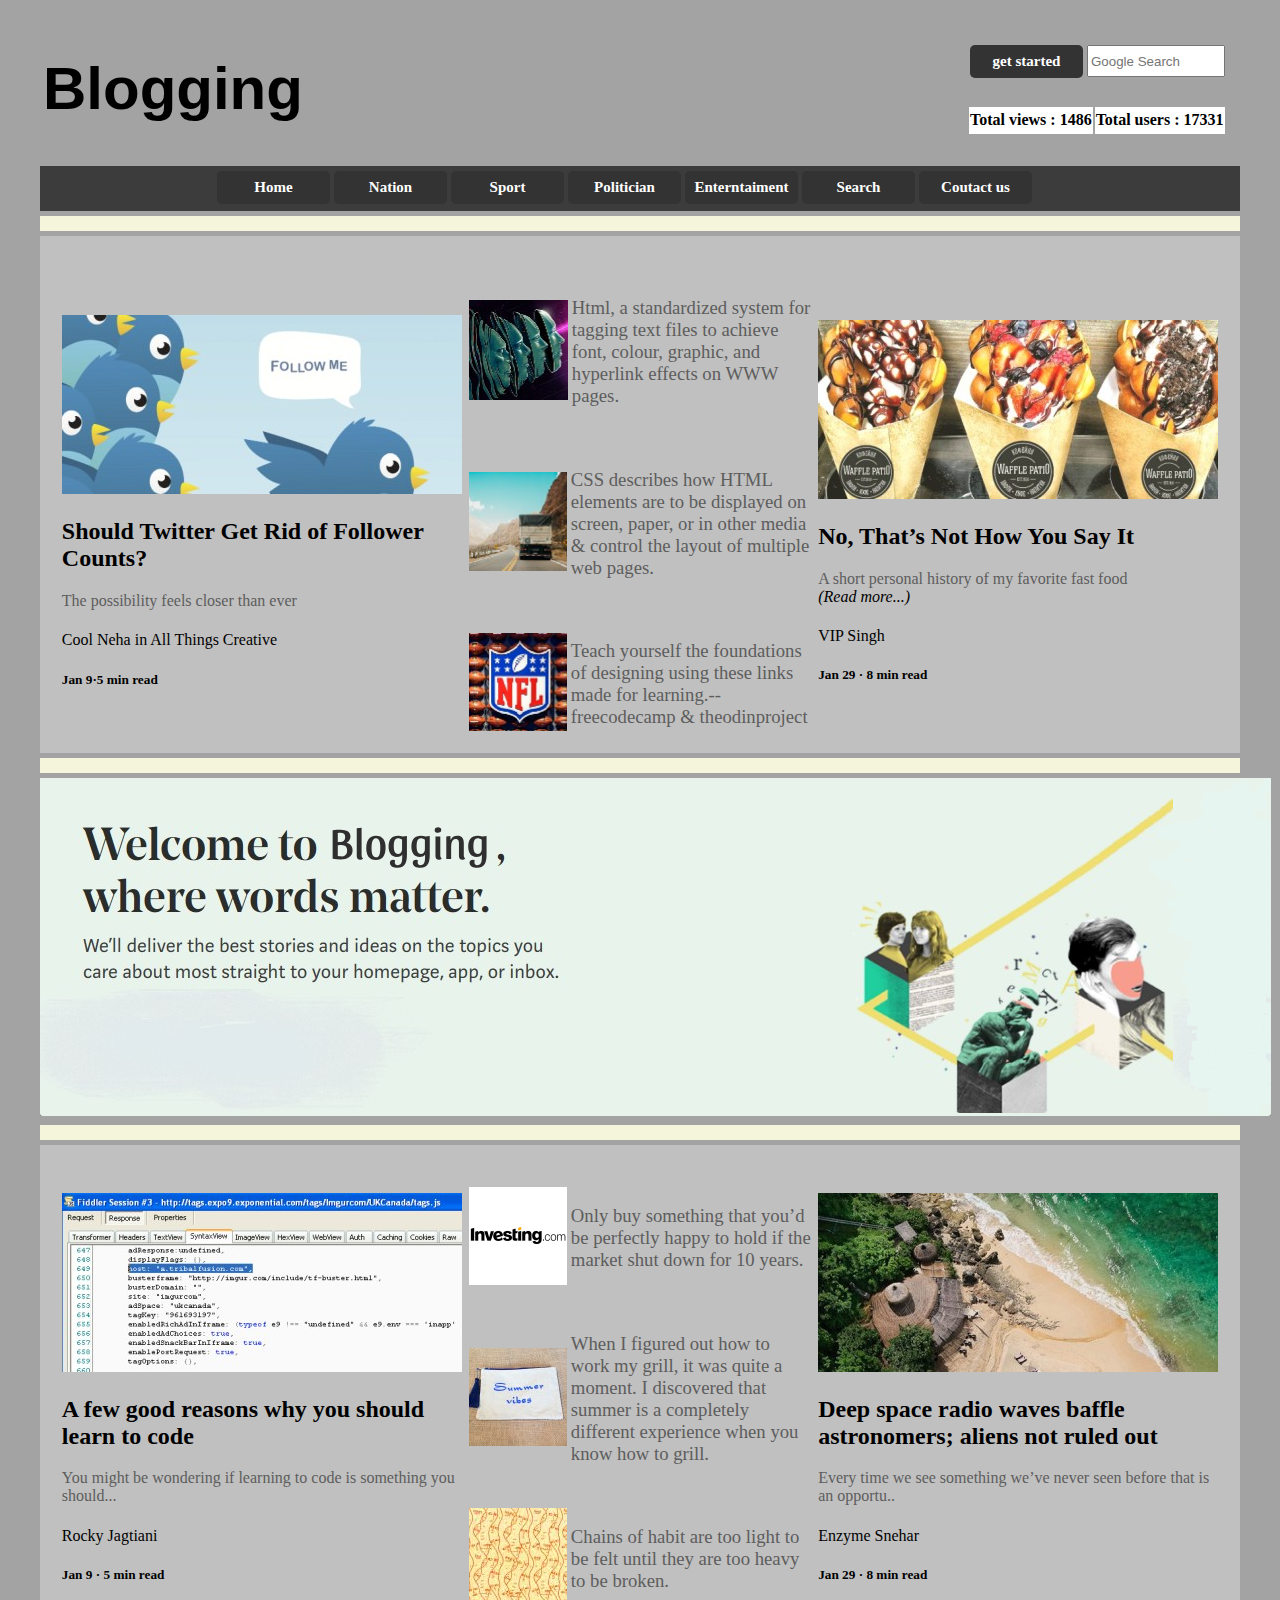
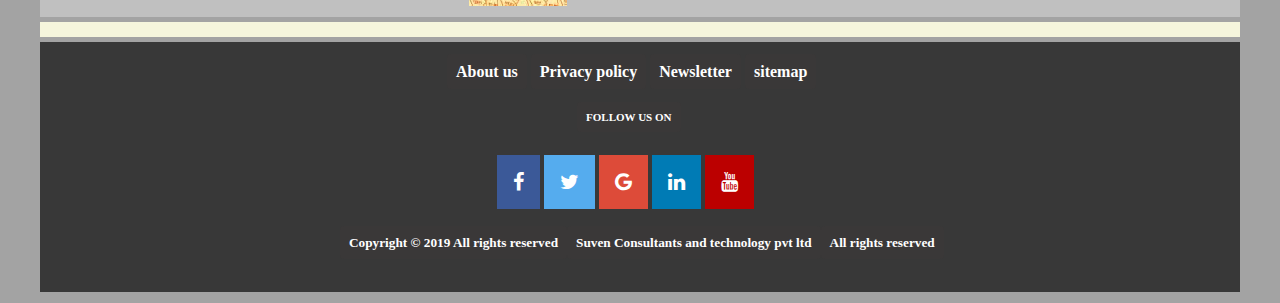
<file: Blogger/index.html>
<!DOCTYPE html>
<html>
<head>
	<title>Blogging</title>
	<link rel="stylesheet" type="text/css" href="indexx.css">
</head>
<body >
	<table>
		<tr>
			<td style="width:100px;"></td>
			<td style="width: 1150px;">
				<table>
					<tr>
						<td width="920px"><h1 style="font-size:60px; font-weight: bold; font-family: -apple-system, BlinkMacSystemFont, 'Segoe UI', Roboto, Oxygen, Ubuntu, Cantarell, 'Open Sans', 'Helvetica Neue', sans-serif;">Blogging</h1></td>
						<td>
							<table>
									<tr>
										<td > <button class="ABC"><a class="ABCD" href="getstarted.html">get started</a> </button> </td>
										<td> <input style="height: 26px; width: 130px;" type="text" placeholder="Google Search"> </td>	
									</tr>
							</table>	
							
							<table >
									<tr>
										<td ><br/></td>
									</tr>
							</table>
							<table >
									<tr >
										<td style="background-color: white; font-weight: bold;" height="25px">Total views : 1486</td>
										<td style="background-color: white; font-weight: bold;" height="25px">Total users : 17331</td>
									</tr>
							</table>
						</td>
					</tr>
				</table><!--end of blogger table-->

				<div style="height:45px; background-color:rgb(60, 60, 60); color: beige; ">
					<table>
					<tr></tr>
					<tr>
						<td style="width:170px;"></td>
						<td > <button class="ABC"><a class="ABCD" href="index.html">Home</a> </button> </td>
						<td > <button class="ABC"><a class="ABCD" href="index.html">Nation</a> </button> </td>
						<td > <button class="ABC"><a class="ABCD" href="index.html">Sport</a> </button> </td>
						<td > <button class="ABC"><a class="ABCD" href="index.html">Politician</a> </button> </td>
						<td > <button class="ABC"><a class="ABCD" href="index.html">Enterntaiment</a> </button> </td>
						<td > <button class="ABC"><a class="ABCD" href="index.html">Search</a> </button> </td>
						<td > <button class="ABC"><a class="ABCD" href="index.html">Coutact us</a> </button> </td>
					</tr></table>
				</div>

				<div style="height:5px; "></div>
				<div style="height:15px; background-color:beige;"></div>
				<div style="height:5px; "></div>

				<div style="background-color:silver">
					<br/><br/>
					<table><tr>
						<td width="15px"></td>
						<td width="400px">
							
							<img src="featured1.jpg"/>
							<h2 style="font-family: medium-content-sans-serif-font, "Lucida Grande", "Lucida Sans Unicode", "Lucida Sans", Geneva, Arial, sans-serif !important;">Should Twitter Get Rid of Follower Counts?</h2>
							<a class="aa" href="index.html">The possibility feels closer than ever</a>
							
							<h4 style="font-weight: normal; " >Cool Neha in All Things Creative</h4>
							<h5>Jan 9·5 min read</h5>
						</td>

						<td width="350px">
							<table><tr>
								<td><img src="top3A.png"></td>
								<td ><h3><a class="aaaa" href="index.html">Html, a standardized system for tagging text files to achieve font, colour, graphic, and hyperlink effects on WWW pages.</a></h3></td>
							</tr></table><br/>
							<table><tr>
								<td><img src="top3B.png"></td>
								<td><h3><a class="aaaa" href="index.html">CSS describes how HTML elements are to be displayed on screen, paper, or in other media & control the layout of multiple web pages.</a></h3></td>
							</tr></table><br/>
							<table><tr>
								<td><img src="top3C.png"></td>
								<td><h3><a class="aaaa"  href="index.html">Teach yourself the foundations of designing using these links made for learning.--freecodecamp & theodinproject</a></h3></td>
							</tr></table>

						</td>

						<td width="400px">
							<img src="featured3.jpg">
							<h2 style="font-family: medium-content-sans-serif-font, "Lucida Grande", "Lucida Sans Unicode", "Lucida Sans", Geneva, Arial, sans-serif !important;">No, That’s Not How You Say It</h2>						
							<a class="aa" href="index.html">A short personal history of my favorite fast food</a><br/>
							<a class="aaa" href="readmore.html">(Read more...)</a>
							<h4 style="font-weight: normal; "> VIP Singh</h4>
							<h5> Jan 29 · 8 min read</h5>
						</td>
						<td width="15px"></td>
					</tr></table>
				</div>

				<div style="height:5px; "></div>
				<div style="height:15px; background-color:beige;"></div>
				<div style="height:5px; "></div>
				
				<div style="width: 1200px;">
					<img src="media22.png"/>
				</div>

				<div style="height:5px; "></div>
				<div style="height:15px; background-color:beige;"></div>
				<div style="height:5px; "></div>

				<div style="background-color:silver"><br/><br/>
					<table><tr>
						<td width="15px"></td>
						<td width="400px">
							<img src="bottom3C.jpg"/><br/>
							<h2 style="font-family: medium-content-sans-serif-font, "Lucida Grande", "Lucida Sans Unicode", "Lucida Sans", Geneva, Arial, sans-serif !important;">A few good reasons why you should learn to code</h2>
							<a class="aa" href="index.html">You might be wondering if learning to code is something you should...</a>
							
							<h4 style="font-weight: normal;">Rocky Jagtiani </h4>
							<h5>Jan 9 · 5 min read</h5>
						</td>

						<td width="350px">
							<table><tr>
								<td><img src="chinese.png"></td>
								<td><h3><a class="aaaa" href="index.html">Only buy something that you’d be perfectly happy to hold if the market shut down for 10 years.</a></h3></td>
							</tr></table><br/>
							<table><tr>
								<td><img src="summer.png"></td>
								<td><h3><a class="aaaa"  href="index.html">When I figured out how to work my grill, it was quite a moment. I discovered that summer is a completely different experience when you know how to grill.</a></h3></td>
							</tr></table><br/>
							<table><tr>
								<td><img src="winter.png"></td>
								<td><h3><a class="aaaa"  href="index.html">Chains of habit are too light to be felt until they are too heavy to be broken.</a></h3></td>
							</tr></table>

						</td>

						<td width="400px">
							<img src="bottom3B.jpg">
							<h2 style="font-family: medium-content-sans-serif-font, "Lucida Grande", "Lucida Sans Unicode", "Lucida Sans", Geneva, Arial, sans-serif !important;">Deep space radio waves baffle astronomers; aliens not ruled out</h2>
							
							<a class="aa" href="index.html">Every time we see something we’ve never seen before that is an opportu..</a>
							
							<h4 style="font-weight: normal;"> Enzyme Snehar</h4>
							<h5> Jan 29 · 8 min read</h5>
						</td>
						<td width="15px"></td>
					</tr></table>
				</div>
				
				<div style="height:5px; "></div>
				<div style="height:15px; background-color:beige;"></div>
				<div style="height:5px; "></div>

				<div style="height: 250px; background-color: rgb(56, 56, 56);; color: white;">
					<br/>
					<table><tr>
						<td width="400px"></td>
						<td><a class="aaaaa" href="aboutus.html"> About us </a></td>
						<td><a class="aaaaa" href="index.html">Privacy policy</a></td>
						<td><a class="aaaaa" href="index.html">Newsletter</a></td>
						<td><a class="aaaaa" href="index.html">sitemap</a></td>

					</tr></table>
	
					<table><tr>
						<td width="530px"></td>
						<td><h5><a class="aaaaaa" href="index.html">FOLLOW US ON</a></h5></td>
					</tr></table><br/>
					<table><tr>
						<link rel="stylesheet" href="https://cdnjs.cloudflare.com/ajax/libs/font-awesome/4.7.0/css/font-awesome.min.css">

						<!-- The social media icon bar -->
					<td width="450px"></td>
					<td width="550px">
						<div class="icon-bar">
						  <a href="index.html" class="facebook"><i style="border-radius: 50%;" class="fa fa-facebook"></i></a> 
						  <a href="index.html" class="twitter"><i class="fa fa-twitter"></i></a> 
						  <a href="index.html" class="google"><i class="fa fa-google"></i></a> 
						  <a href="index.html" class="linkedin"><i class="fa fa-linkedin"></i></a>
						  <a href="index.html" class="youtube"><i class="fa fa-youtube"></i></a> 
						</div>
					</td>
					
					</tr></table>
					<br/>					<br/>

					<table border="0px" cellspacing="0px" cellpadding="0px"><tr>
						<td width="300px"></td>
						<th><a class="aaaaaa"  href="index.html">Copyright © 2019 All rights reserved</a></th>
						<th><a class="bb" href="index.html">Suven Consultants and technology pvt ltd</a></th>
						<th><a class="aaaaaa"  href="index.html">All rights reserved</a></th>
					</tr></table>

				
					
				</div>
			</td><!--end of center align-->
			<td style="width: 100px;"></td>
		</tr>
	</table>
</body>
</html>
</file>
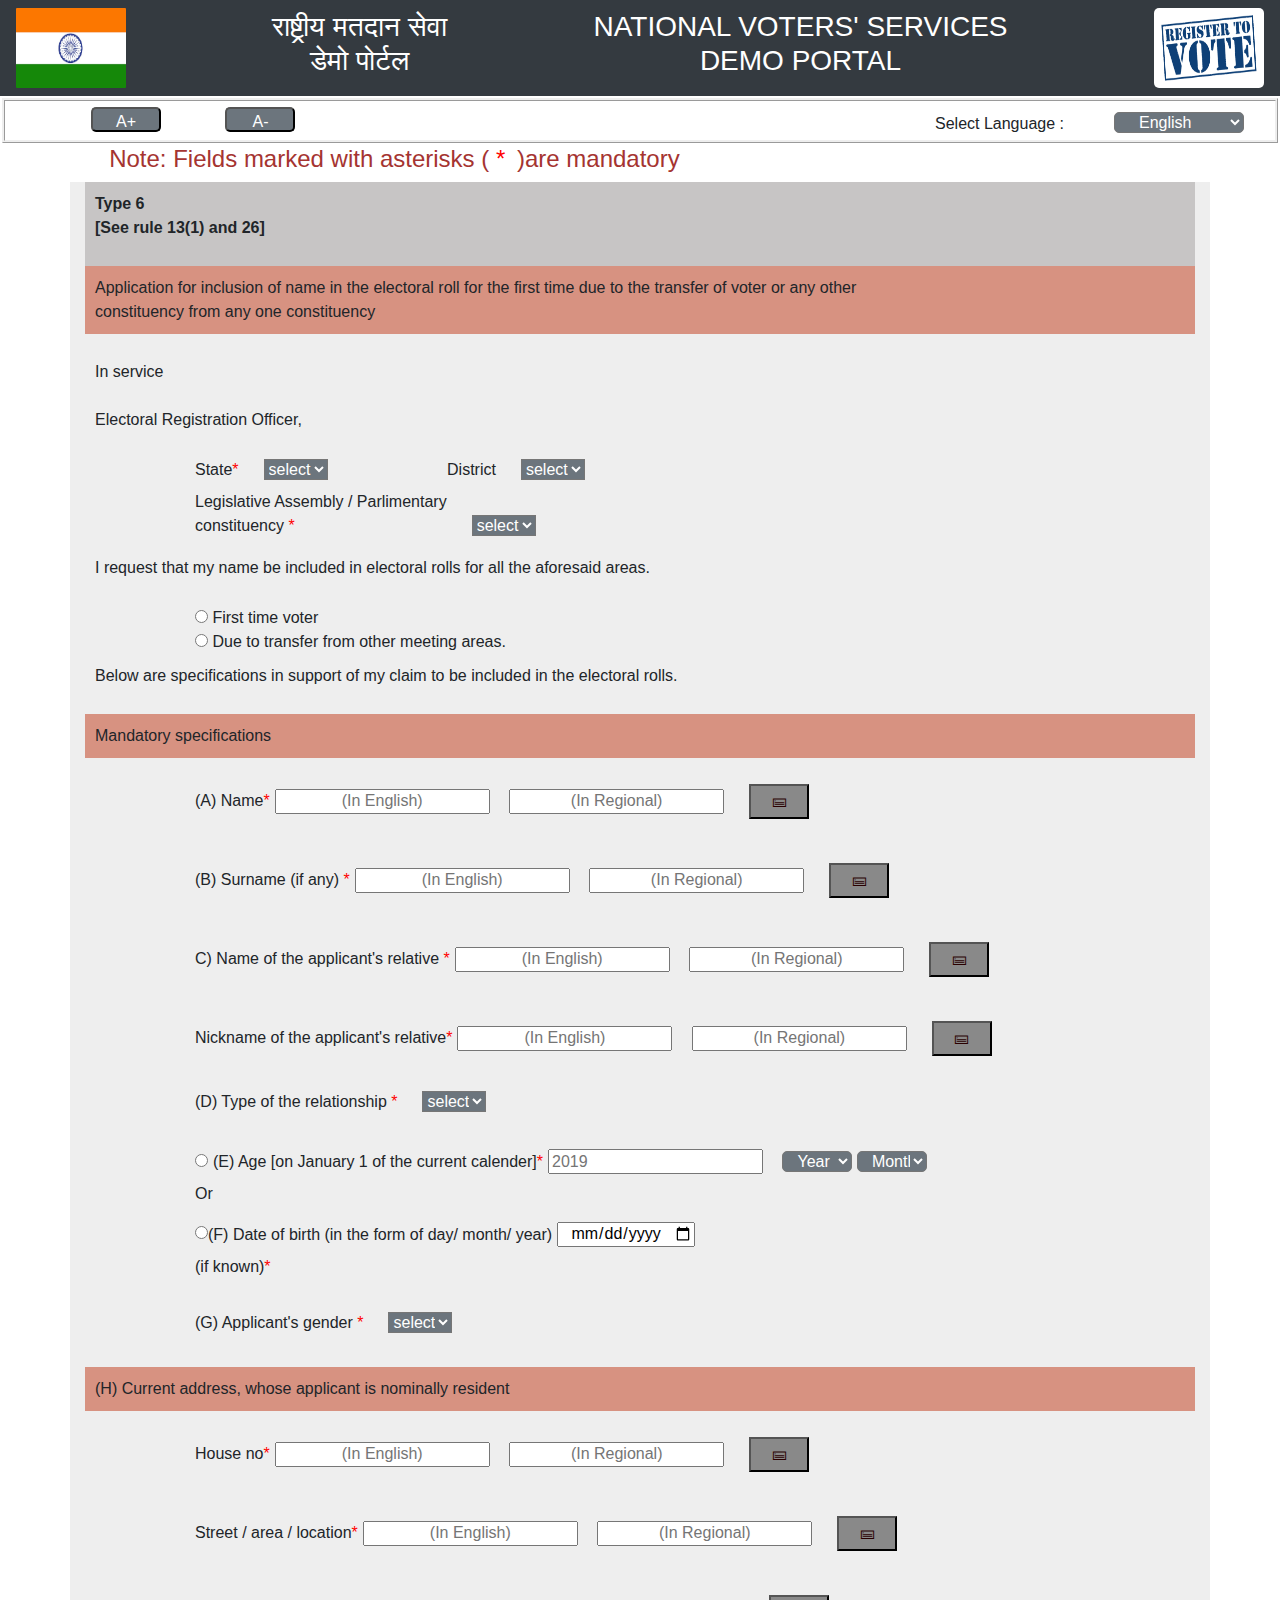
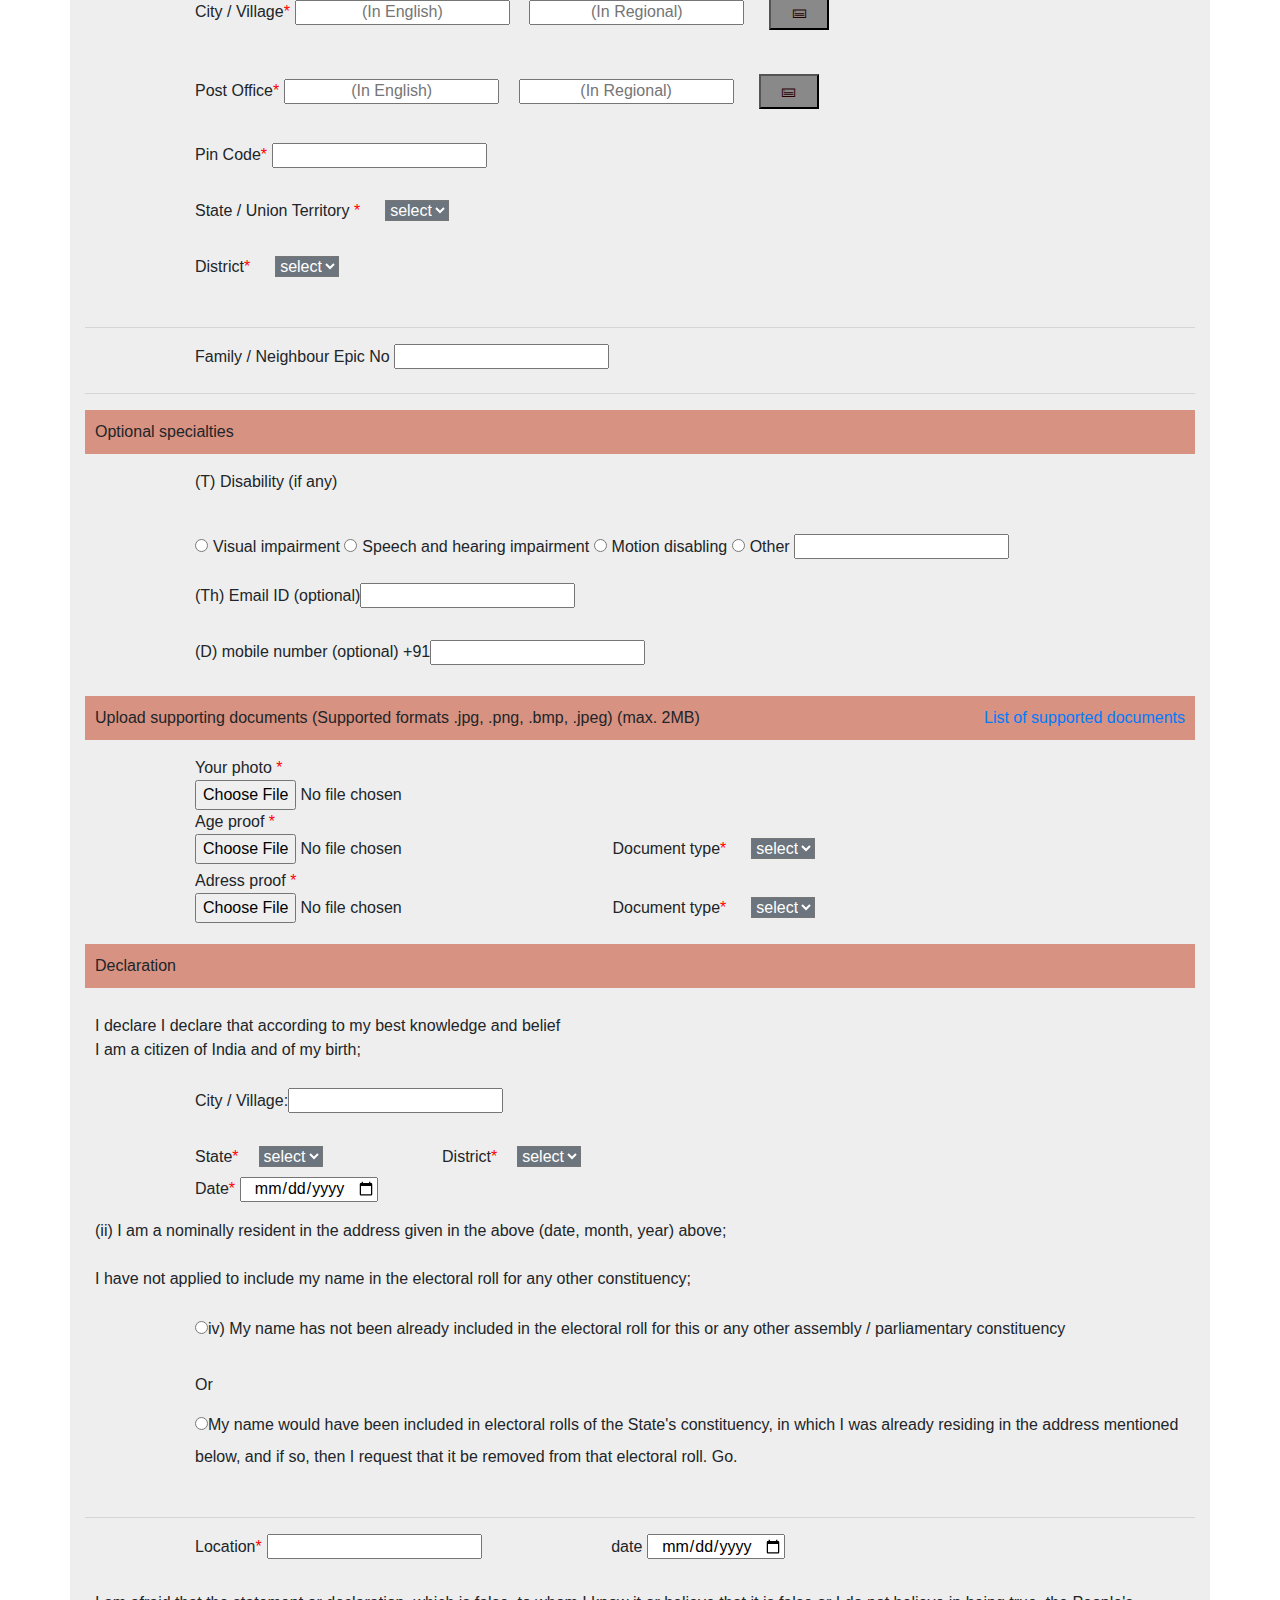
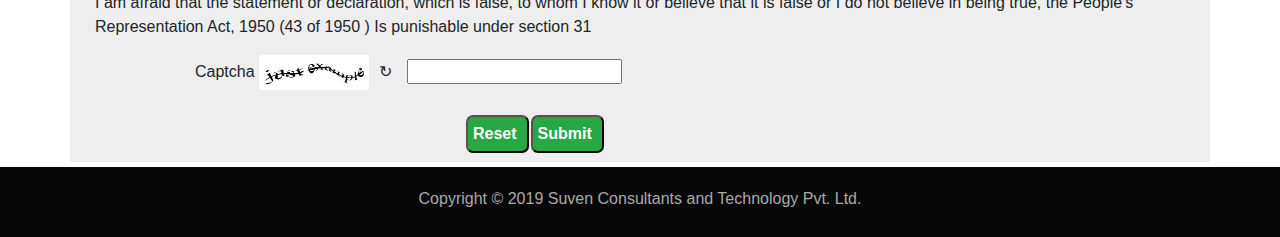
<file: voter/index.html>
<!DOCTYPE html>
<html>
	<head>
		<title>Voter</title>
		<meta http-equiv="Content-Type" content="text/html; charset=utf-8" />
		<link rel="stylesheet" href="https://stackpath.bootstrapcdn.com/bootstrap/4.3.1/css/bootstrap.min.css" integrity="sha384-ggOyR0iXCbMQv3Xipma34MD+dH/1fQ784/j6cY/iJTQUOhcWr7x9JvoRxT2MZw1T" crossorigin="anonymous">
		<script src="https://code.jquery.com/jquery-3.3.1.slim.min.js" integrity="sha384-q8i/X+965DzO0rT7abK41JStQIAqVgRVzpbzo5smXKp4YfRvH+8abtTE1Pi6jizo" crossorigin="anonymous"></script>
		<script src="https://cdnjs.cloudflare.com/ajax/libs/popper.js/1.14.7/umd/popper.min.js" integrity="sha384-UO2eT0CpHqdSJQ6hJty5KVphtPhzWj9WO1clHTMGa3JDZwrnQq4sF86dIHNDz0W1" crossorigin="anonymous"></script>
		<script src="https://stackpath.bootstrapcdn.com/bootstrap/4.3.1/js/bootstrap.min.js" integrity="sha384-JjSmVgyd0p3pXB1rRibZUAYoIIy6OrQ6VrjIEaFf/nJGzIxFDsf4x0xIM+B07jRM" crossorigin="anonymous"></script>
		<style>
		.btn{
			
			width: 30px;
			height: 10px;
			font-size: 15px;
		}
		.footer {
		
		height: 70px;
		width: 100%;
		background-color: #070707;
		color: #A9A9A9;
		text-align: center;
		padding-top: 20px;
		margin-top:5px;
		
		}
		.opt
		{
			background-color: #6c757d;
			margin-left:  5px;
			margin-right: 5px;
			color:white;
		}
		.sp
		{
			color: red;
			padding-right: 5px;
		}
		.lbl
		{
			padding-left: 110px;
		}
		.inp
		{
			margin-right: 15px;
			height: 25px;
			text-align: center;
		}
		
		.sidebtn
		{
			background-color: #898989;
			height:35px;
			width:60px;
			margin:10px;
			font-size:15px;
			color:#290000;
		}
		#btnsubmit
		{
			background-color: #28A745;
		
			color:white;
			margin-left: 0px;
			font-weight: bold;
			padding-right:10px;
			padding-left:5px;
			padding-top:5px;
			padding-bottom:5px;
			border-radius: 7px;
		}
		</style>
	</head>
	<body>
		<nav class="navbar  bg-dark">
			<img src='flagimg.jpg' height='80' width='110' alt='flag' style="border-radius: 1px;">
			<h3 style="color:white">राष्ट्रीय मतदान सेवा <br/><center>  डेमो पोर्टल</center></h3>
			<h3 style="color:white">NATIONAL VOTERS' SERVICES <br/><center>DEMO  PORTAL</center></h3>
			<img src="vote.png" height="80" width="110" alt="vote" style="border-radius: 5px;">
		</nav>
		<div style="margin: 2px; border-style: ridge;padding: 6px;">
			<button type="button"  style="margin-left: 80px; width:70px; height:25px; background-color:#6c757d;border-radius: 5px;color:white">A+</button>
			<button type="button"  style="margin-left: 60px; width:70px; height:25px; background-color:#6c757d;border-radius: 5px;color:white; ">A-</button>
			<select  style="float:right;margin-right:40px;background-color: #6c757d;margin-right: 25px;margin-top: 5px; width:130px;padding-left: 20px; border-radius: 5px;color:white">
				<option>English</option>
				<option>Hindi</option></select>
				<label style="float:right; margin-right:50px;margin-top: 5px">Select Language :</label>
			</div>
			<div class="fluid-container">
				<div class="row">
					<div class="col-sm-1"></div>
					<div class="col-sm-7"><h4 style="color:#A53431">Note: Fields marked with asterisks ( <span class="sp">*</span> )are mandatory</h4></div>
				</div>
			</div>
			<div class="container" style="background-color: #EEEEEE">
				<div style="background-color:#C7C5C5">
					<strong><p style="padding: 10px">Type 6 <br/>[See rule 13(1) and 26]</p></strong>
					<p style="padding: 10px;background-color:#D79281;">Application for inclusion of name in the electoral roll for the first time due to the transfer of voter or any other <br/>constituency from any one constituency</p>
				</div>
				<p style="padding: 10px">In service <br/><br/>Electoral Registration Officer,</p>
				<form>
					<label style="padding-left: 110px;padding-right: 15px;">State<span class="sp">*</span></label><select class="opt"><option>select</option></select>
					<label style="padding-left: 110px;padding-right: 20px;">District</label><select class="opt"><option>select</option></select><br/>
					<label style="padding-left: 110px;padding-right: 20px;">Legislative Assembly / Parlimentary<br/>
						constituency <span class="sp">*</span></label><select class="opt"><option>select</option></select><br/>
						<p style="padding: 10px">I request that my name be included in electoral rolls for all the aforesaid areas. </p>
						<input type="radio" style="margin-left: 110px;" name="rad1"> First time voter<br/>
						<input type="radio" style="margin-left: 110px;" name="rad1"> Due to transfer from other meeting areas.
						<p style="padding: 10px">Below are specifications in support of my claim to be included in the electoral rolls.</p>
						
						<div style="background-color:#C7C5C5">
							<p style="padding: 10px;background-color:#D79281;">Mandatory specifications</p>
						</div>
						<form><label class="lbl">(A) Name<span class="sp">* </span></label><input type="text" placeholder="(In English)" class="inp" required="true" >  <input type="text" placeholder="(In Regional)" class="inp" required="true" ><input type="submit" value="&#128436" class="sidebtn" ></form><br/>
						<form><label class="lbl">(B) Surname (if any) <span class="sp">* </span></label><input type="text" required="true" placeholder="(In English)" class="inp">  <input type="text" required="true" placeholder="(In Regional)" class="inp"><input type="submit" value="&#128436" class="sidebtn"></form><br/>
						<form><label class="lbl">C) Name of the applicant's relative <span class="sp">* </span></label><input type="text" required="true" placeholder="(In English)" class="inp">  <input type="text" required="true" placeholder="(In Regional)" class="inp"><input type="submit" value="&#128436" class="sidebtn"></form><br/>
						<form><label class="lbl">Nickname of the applicant's relative<span class="sp">* </span></label><input type="text" placeholder="(In English)" class="inp" required="true">  <input type="text" placeholder="(In Regional)" class="inp" required="true"><input type="submit" value="&#128436" class="sidebtn"></form><br/>
						<label style="padding-left: 110px;padding-right: 15px;">(D) Type of the relationship <span class="sp">*</span></label><select class="opt"><option>select</option></select><br/><br/>
						<input type="radio" style="margin-left: 110px;" name="rad2"><label  style="margin-left: 5px;">(E) Age [on January 1 of the current calender]<span class="sp">* </span></label><input type="text" class="inp" placeholder="2019" readonly="true" style="text-align: left;">
						<select  style="background-color: #6c757d;margin-top: 5px; width:70px;padding-left: 10px; border-radius: 5px;color:white">
							<option>Year</option>
						</select>
						<select  style="background-color: #6c757d;margin-top: 5px; width:70px;padding-left: 10px; border-radius: 5px;color:white">
							<option>Month</option>
						</select>
						<p style="padding-left: 110px">Or</p>
						
						<input type="radio" style="margin-left: 110px;" name="rad2"><label>(F) Date of birth (in the form of day/ month/ year) <input type="date" class="inp"></label><br/>
						<label class="lbl">(if known)<span class="sp">* </span></label><br/><br/>
						<label style="padding-left: 110px;padding-right: 15px;">(G) Applicant's gender <span class="sp">*</span></label><select class="opt"><option>select</option></select><br/><br/>
						<div style="background-color:#C7C5C5">
							<p style="padding: 10px;background-color:#D79281;">(H) Current address, whose applicant is nominally resident</p>
						</div>
						<form><label class="lbl">House no<span class="sp">* </span></label><input type="text" placeholder="(In English)" class="inp" required="true">  <input type="text" placeholder="(In Regional)" class="inp" required="true"><input type="submit" value="&#128436" class="sidebtn"></form><br/>
						<form><label class="lbl">Street / area / location<span class="sp">* </span></label><input type="text" placeholder="(In English)" class="inp" required="true">  <input type="text" placeholder="(In Regional)" class="inp" required="true"><input type="submit" value="&#128436" class="sidebtn"></form><br/>
						<form><label class="lbl">City / Village<span class="sp">* </span></label><input type="text" placeholder="(In English)" class="inp" required="true">  <input type="text" placeholder="(In Regional)" class="inp" required="true"><input type="submit" value="&#128436" class="sidebtn"></form><br/>
						<form><label class="lbl">Post Office<span class="sp">* </span></label><input type="text" placeholder="(In English)" class="inp" required="true">  <input type="text" placeholder="(In Regional)" class="inp" required="true"><input type="submit" value="&#128436" class="sidebtn"></form><br/>
						<label class="lbl">Pin Code<span class="sp">* </span></label><input type="text"  class="inp" required="true"> <br/><br/>
						<label style="padding-left: 110px;padding-right: 15px;">State / Union Territory <span class="sp">*</span></label><select class="opt"><option>select</option></select><br/><br/>
						<label style="padding-left: 110px;padding-right: 15px;">District<span class="sp">*</span></label><select class="opt"><option>select</option></select><br/><br/>
						<hr>
						<label class="lbl">Family / Neighbour Epic No <input type="text" class="inp"></label>
						<hr>
						<div style="background-color:#C7C5C5">
							<p style="padding: 10px;background-color:#D79281;">Optional specialties</p>
						</div>
						<p style="padding-left: 110px;">(T) Disability (if any)</p><br/>
						<input type="radio" style="margin-left: 110px; margin-right: 5px;" name="rad3">Visual impairment <input type="radio" style="margin-right: 5px;" name="rad3">Speech and hearing impairment <input type="radio" style="margin-right: 5px;" name="rad3">Motion disabling <input type="radio"style="margin-right: 5px;" name="rad3">Other <input type="text" class="inp" ><br/><br/>
						<label class="lbl">(Th) Email ID (optional)</label><input type="text" class="inp"><br/><br/>
						<label class="lbl">(D) mobile number (optional)   +91 </label><input type="text" class="inp"><br/><br/>
						<div style="background-color:#C7C5C5">
							<p style="padding: 10px;background-color:#D79281;">Upload supporting documents (Supported formats .jpg, .png, .bmp, .jpeg) (max. 2MB)<a href="#" style="float:right">List of supported documents</a></p>
						</div>
						<p style="padding-left: 110px;">Your photo <span class="sp">*</span>
						<br/><input type="file"><br/>
						Age proof <span class="sp">*</span>
						<br/><input type="file">
						<label style="padding-right: 15px;" class="lbl"> Document type<span class="sp">*</span></label><select class="opt"><option>select</option></select><br/>
						Adress proof <span class="sp">*</span><br/><input type="file">
						<label style="padding-right: 15px;" class="lbl"> Document type<span class="sp">*</span></label><select class="opt"><option>select</option></select>
					</p>
					<div style="background-color:#C7C5C5">
						<p style="padding: 10px;background-color:#D79281;">Declaration</p>
					</div>
					
					<p style="padding: 10px;">I declare I declare that according to my best knowledge and belief <br/>
					I am a citizen of India and of my birth; </p>
					<label class="lbl">City / Village: </label><input type="text" class="inp"><br/><br/>
					<label style="padding-right: 10px;" class="lbl">State<span class="sp">*</span></label><select class="opt"><option>select</option></select>
					<label style="padding-right: 10px;" class="lbl">District<span class="sp">*</span></label><select class="opt"><option>select</option></select><br/>
					<label class="lbl">Date<span class="sp">*</span> </label><input type="Date" class="inp"><br/>
					<p style="padding: 10px;">(ii) I am a nominally resident in the address given in the above (date, month, year) above; <br/><br/>
					I have not applied to include my name in the electoral roll for any other constituency;</p>
					<input type="radio" style="margin-left: 110px;" name="rad4"><label>iv) My name has not been already included in the electoral roll for this or any other assembly / parliamentary constituency</label><br/><br/>
					<p style="padding-left: 110px">Or</p>
					
					<input type="radio" style="margin-left: 110px;" name="rad4"><label>My name would have been included in electoral rolls of the State's constituency, in which I was already residing in the address mentioned</label><br/><label class="lbl"> below, and if so, then I request that it be removed from that electoral roll. Go.</label><br/><br/>
					<hr>
					<label class="lbl">Location<span class="sp">* </span></label><input type="text" class="inp">
					<label class="lbl">date </label><input type="date" class="inp" style="margin-left: 5px;"><br/><br/>
					<p style="padding-left: 10px;">I am afraid that the statement or declaration, which is false, to whom I know it or believe that it is false or I do not believe in being true, the People's<br/> Representation Act, 1950 (43 of 1950 ) Is punishable under section 31 </p>
					<label class="lbl" style="padding-right: 5px;">Captcha <img src="captcha.png" width="110" height="35"><span style="margin:10px;">&#8635;</span>
					<input type="text" class="inp"><br/><br/>
					<table>
						<tr>
							<td><button type="reset"  value="Reset" style="margin-left: 270px;" id="btnsubmit" >Reset</button></td>
							<td><button type="submit"  value="Reset" id="btnsubmit">Submit</button></td>
						</tr>
					</table>
					
				</form>
				
			</div>
			<div class="footer">
				<p>Copyright © 2019 Suven Consultants and Technology Pvt. Ltd.</p></
			</div>
		</body>
	</html>
</file>
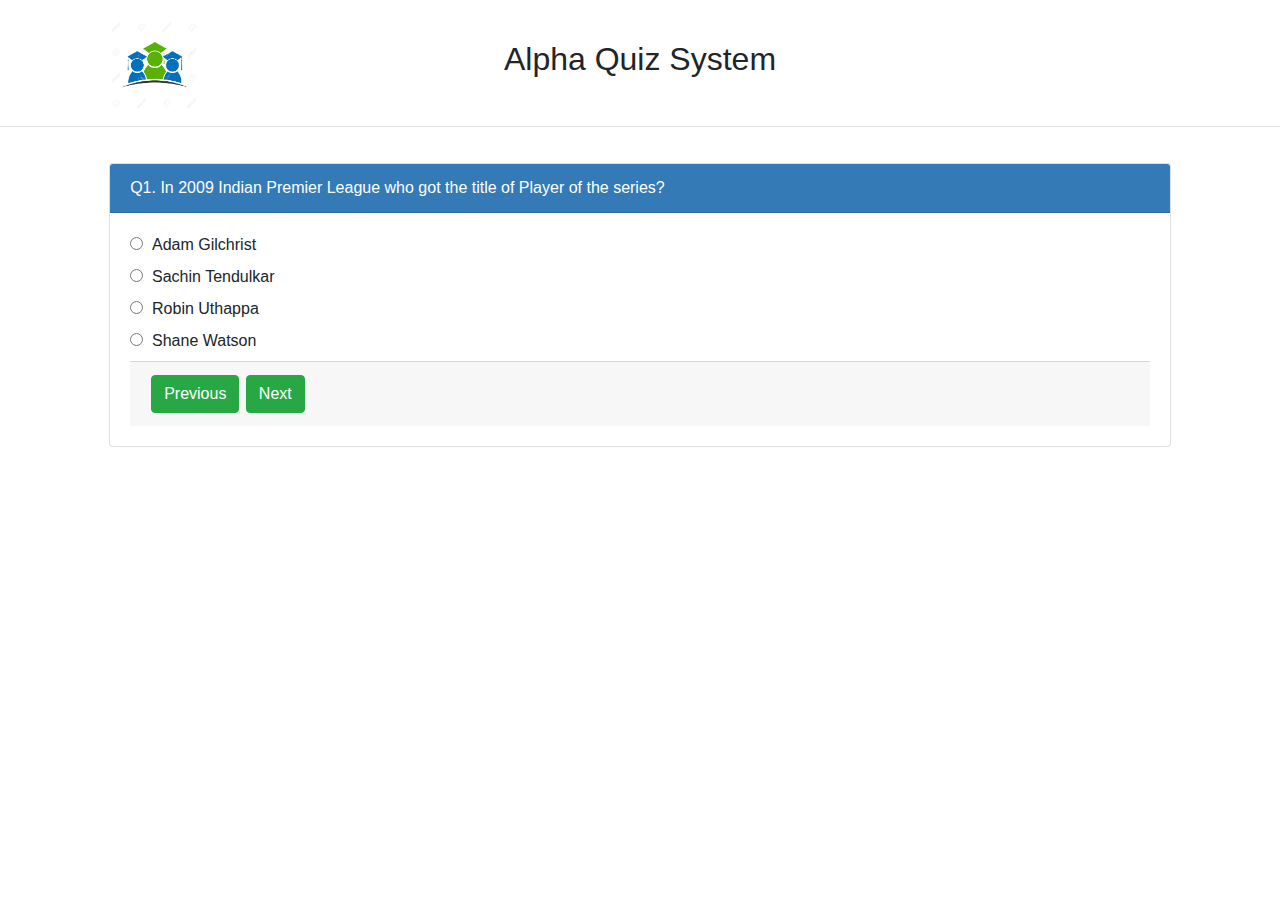
<file: animation/quizquestion.html>
<!DOCTYPE html>
<html lang="en">
<head>
  <title>Bootstrap Example</title>
  <meta charset="utf-8">
  <meta name="viewport" content="width=device-width, initial-scale=1">
  <link rel="stylesheet" href="https://maxcdn.bootstrapcdn.com/bootstrap/4.3.1/css/bootstrap.min.css">
  <script src="https://ajax.googleapis.com/ajax/libs/jquery/3.4.1/jquery.min.js"></script>
  <script src="https://cdnjs.cloudflare.com/ajax/libs/popper.js/1.14.7/umd/popper.min.js"></script>
  <script src="https://maxcdn.bootstrapcdn.com/bootstrap/4.3.1/js/bootstrap.min.js"></script>
  <link rel="stylesheet" href="https://cdnjs.cloudflare.com/ajax/libs/font-awesome/4.7.0/css/font-awesome.min.css">

  <script type="text/javascript" src="json/datasec.json"></script>
</head>
<body>
 <script>
  
   
   $(document).ready(function(){
 var counter = 1;
      var arr = [];
      var x,y="checked";

      $("#box").hide();

       var mydata = JSON.parse(data);
       jopt1 = mydata[counter-1].options[0];
       jopt2 = mydata[counter-1].options[1];
       jopt3 = mydata[counter-1].options[2];
       jopt4 = mydata[counter-1].options[3];
       jque = mydata[counter-1].que;
       jans = mydata[counter-1].ans;


   document.getElementById("radio1").innerHTML =jopt1;
   document.getElementById("radio2").innerHTML =jopt2;
   document.getElementById("radio3").innerHTML =jopt3;
   document.getElementById("radio4").innerHTML =jopt4;
   document.getElementById("head").innerHTML =jque;
  

    $("#next").click(function(){

      function next(){
              $("#box").hide();


        $("#rad1,#rad2,#rad3,#rad4").prop("checked", false);

        if(counter==18)
        {
          document.getElementById("next").innerHTML ="Finish Quiz";
        }

        if(counter == 20)
        {
          window.localStorage.setItem("arr", JSON.stringify(arr));
          window.location.replace("final.php");
          return false;   
        }
        
        arr.push(x);
        

      counter++;
      if(counter>0)
        {
          $("#pre").css("background-color","#28A745");
        }


    var mydata = JSON.parse(data);
   
    for(index2 = 0; index2<4; index2++)
    {
    jopt = mydata[counter].options[index2];
    if(index2==0)
    {
    document.getElementById("radio1").innerHTML =jopt;
  }
  else if(index2==1)
  {
    document.getElementById("radio2").innerHTML =jopt;
  }
  else if(index2==2)
  {
    document.getElementById("radio3").innerHTML =jopt;
  }
  else
  {
    document.getElementById("radio4").innerHTML =jopt;
  }
    };
    jans = mydata[counter].ans;
    jque = mydata[counter].que;
    document.getElementById("head").innerHTML =jque;
    //document.getElementById("alr").innerHTML =jans;  
    x="undefined";
}

next();

    });

    $("#pre").click(function(){
   function pre(){

          $("#box").hide();

          if(counter < 20)
        {
          document.getElementById("next").innerHTML ="Next";
        }

    if(counter==0)
        {
          $("#pre").css("background-color","lightgreen");
          return false;
        }
          
    counter--;


    var mydata = JSON.parse(data);
   
    for(index2 = 0; index2<4; index2++)
    {
    jopt = mydata[counter].options[index2];
    if(index2==0)
    {
    document.getElementById("radio1").innerHTML =jopt;
  }
  else if(index2==1)
  {
    document.getElementById("radio2").innerHTML =jopt;
  }
  else if(index2==2)
  {
    document.getElementById("radio3").innerHTML =jopt;
  }
  else
  {
    document.getElementById("radio4").innerHTML =jopt;
  }
    };
    jque = mydata[counter].que;
    document.getElementById("head").innerHTML =jque;
  

}
pre();

    });
 
    
    $("#rad1,#rad2,#rad3,#rad4").click(function(){

      $("#box").show();

    document.getElementById("alrt").innerHTML ="correct answer is : "+mydata[counter].ans;
        x = $(this).data("value");


       
    })

    
  });
           
 </script>






 <div class="fluid-container">
  <div style="padding-top:20px" class="row">
    <div class="col-sm-1"></div>
      <div class="col-sm-2"><img style="height:90px" src="logo.png"></div>
    <div style="padding-top:20px" class="col-sm-6"><center><h2>Alpha Quiz System</h2></center></div>
    <div style="padding-top:70px" class="col-sm-3">
      
  </div>

  </div>
  <hr>
 </div>

<div style="padding-top:20px" class="row">
    <div class="col-sm-1"></div>
    <div class="col-sm-10">
      <div class="card">
          <div style="color:white;background-color: #337AB7" class="card-header" id="head"></div>
          <div class="card-body">

            <input type="radio" name="ans" id="rad1" value="1" data-value="1">&nbsp;&nbsp;<label id="radio1"></label><br/>
            <input type="radio" name="ans" id="rad2" value="2" data-value="2">&nbsp;&nbsp;<label id="radio2"></label><br>
            <input type="radio" name="ans" id="rad3"  value="3" data-value="3">&nbsp;&nbsp;<label id="radio3"></label><br>
            <input type="radio" name="ans" id="rad4"  value="4" data-value="4">&nbsp;&nbsp;<label id="radio4"></label>
            
           <div id="box" class="alert alert-success alert-sm">
             <h6 id="alrt" class="alert-link"></h6>
          </div>
        
          <div class="card-footer text-muted">
                 <table ><tr>
              <th><a href="#" class="btn btn-success btn-md" id="pre">Previous</a></th>
             <th>&nbsp;<a href="#" class="btn btn-success btn-md" id="next">Next</a></th>


              </tr></table>
    
          </div>
      </div>
    </div>
    <div class="col-sm-3"></div>

  </div>


</body>
</html>
</file>
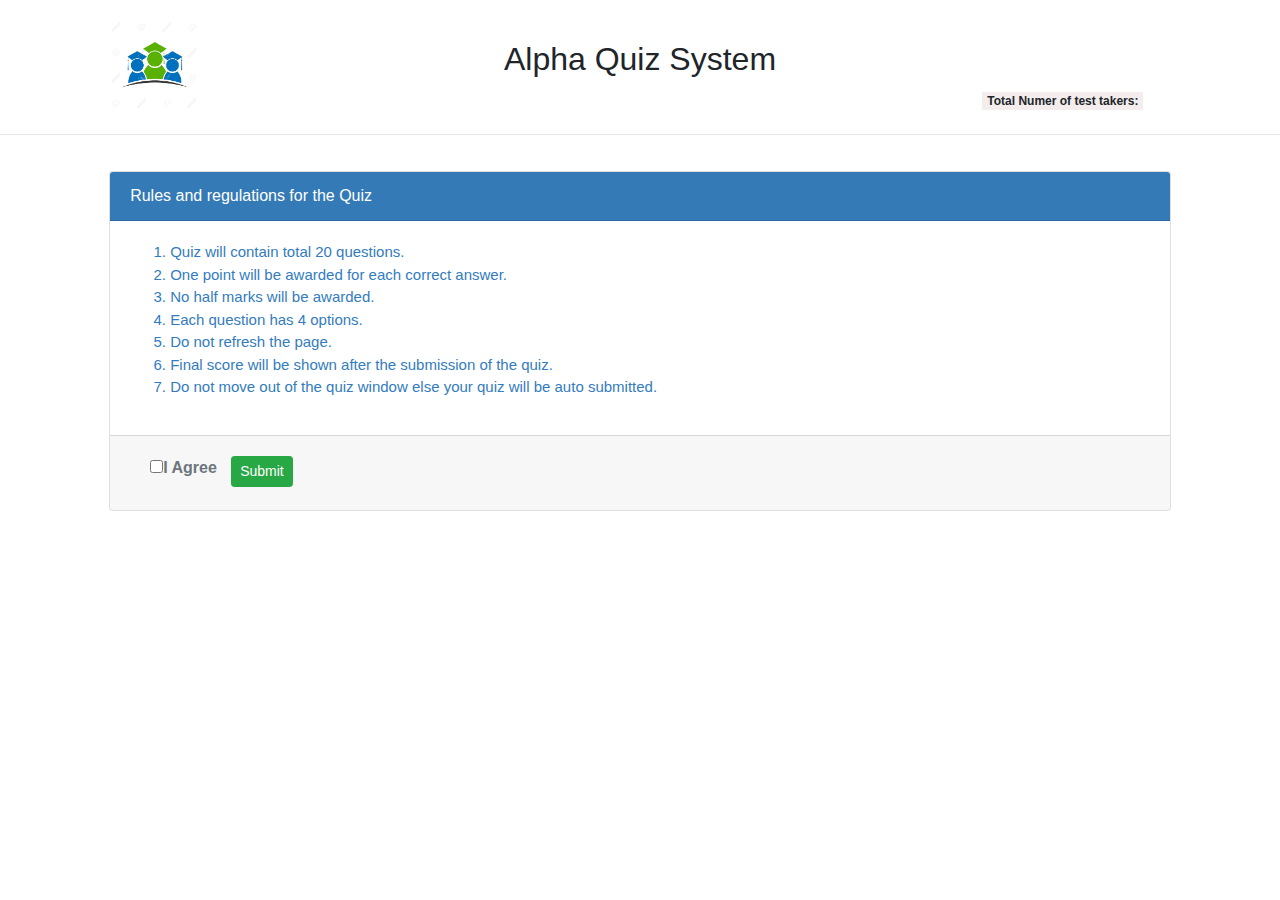
<file: animation/quizrules.html>
<!DOCTYPE html>
<html lang="en">
  <head>
    <title>Quiz</title>
    <meta charset="utf-8">
    <meta name="viewport" content="width=device-width, initial-scale=1">
    <link rel="stylesheet" href="https://maxcdn.bootstrapcdn.com/bootstrap/4.3.1/css/bootstrap.min.css">
    <script src="https://ajax.googleapis.com/ajax/libs/jquery/3.4.1/jquery.min.js"></script>
    <script src="https://cdnjs.cloudflare.com/ajax/libs/popper.js/1.14.7/umd/popper.min.js"></script>
    <script src="https://maxcdn.bootstrapcdn.com/bootstrap/4.3.1/js/bootstrap.min.js"></script>
    <link rel="stylesheet" href="https://cdnjs.cloudflare.com/ajax/libs/font-awesome/4.7.0/css/font-awesome.min.css">
  </head>
  <body>
    
    <div class="fluid-container">
      <div style="padding-top:20px" class="row">
        <div class="col-sm-1"></div>
        <div class="col-sm-2"><img style="height:90px" src="logo.png"></div>
        <div style="padding-top:20px" class="col-sm-6"><center><h2>Alpha Quiz System</h2></center></div>
        <div style="padding-top:70px" class="col-sm-3">
          <h6>
          <span style="background-color:#F3EDED;border-radius: 0;" class="badge badge-default">Total Numer of test takers:</span>
          </h6>
        </div>
      </div>
      <hr>
    </div>
    <div style="padding-top:20px" class="row">
      <div class="col-sm-1"></div>
      <div class="col-sm-10">
        <div class="card">
          <div style="color:white;background-color: #337AB7" class="card-header">Rules and regulations for the Quiz</div>
          <div class="card-body">
            <ol style="font-size: 15px; color:#337CBE">
              <li>Quiz will contain total 20 questions.</li>
              <li>One point will be awarded for each correct answer.</li>
              <li>No half marks will be awarded.</li>
              <li>Each question has 4 options.</li>
              <li>Do not refresh the page.</li>
              <li>Final score will be shown after the submission of the quiz.</li>
              <li>Do not move out of the quiz window else your quiz will be auto submitted.</li>
              
            </ol>
            
            
          </div>
          <div class="card-footer text-muted ">
            <div id="tr1" style="height:50px;">
              <table >
                <tr>
                  <th width="100px" style="padding-left: 20px;"><input type="checkbox" name="agree" id="agree" value="check">I Agree</th>
                  <th style="padding-top: 8px;"><a href="#" class="btn btn-success btn-sm" onclick="check();">Submit</a></th>
                </tr></table>
                
              </div>
            </div>
          </div>
        </div>
        <div class="col-sm-1"></div>
      </div>
      <script type="text/javascript">
      function check()
      {
      var checkBox = document.getElementById("agree");
      if (checkBox.checked == true){
      window.location.replace("quizquestion.html");
      } else {
      $("#tr1").css("background-color","#F2DEDE");
      
      }
      }
      </script>
    </body>
  </html>
</file>
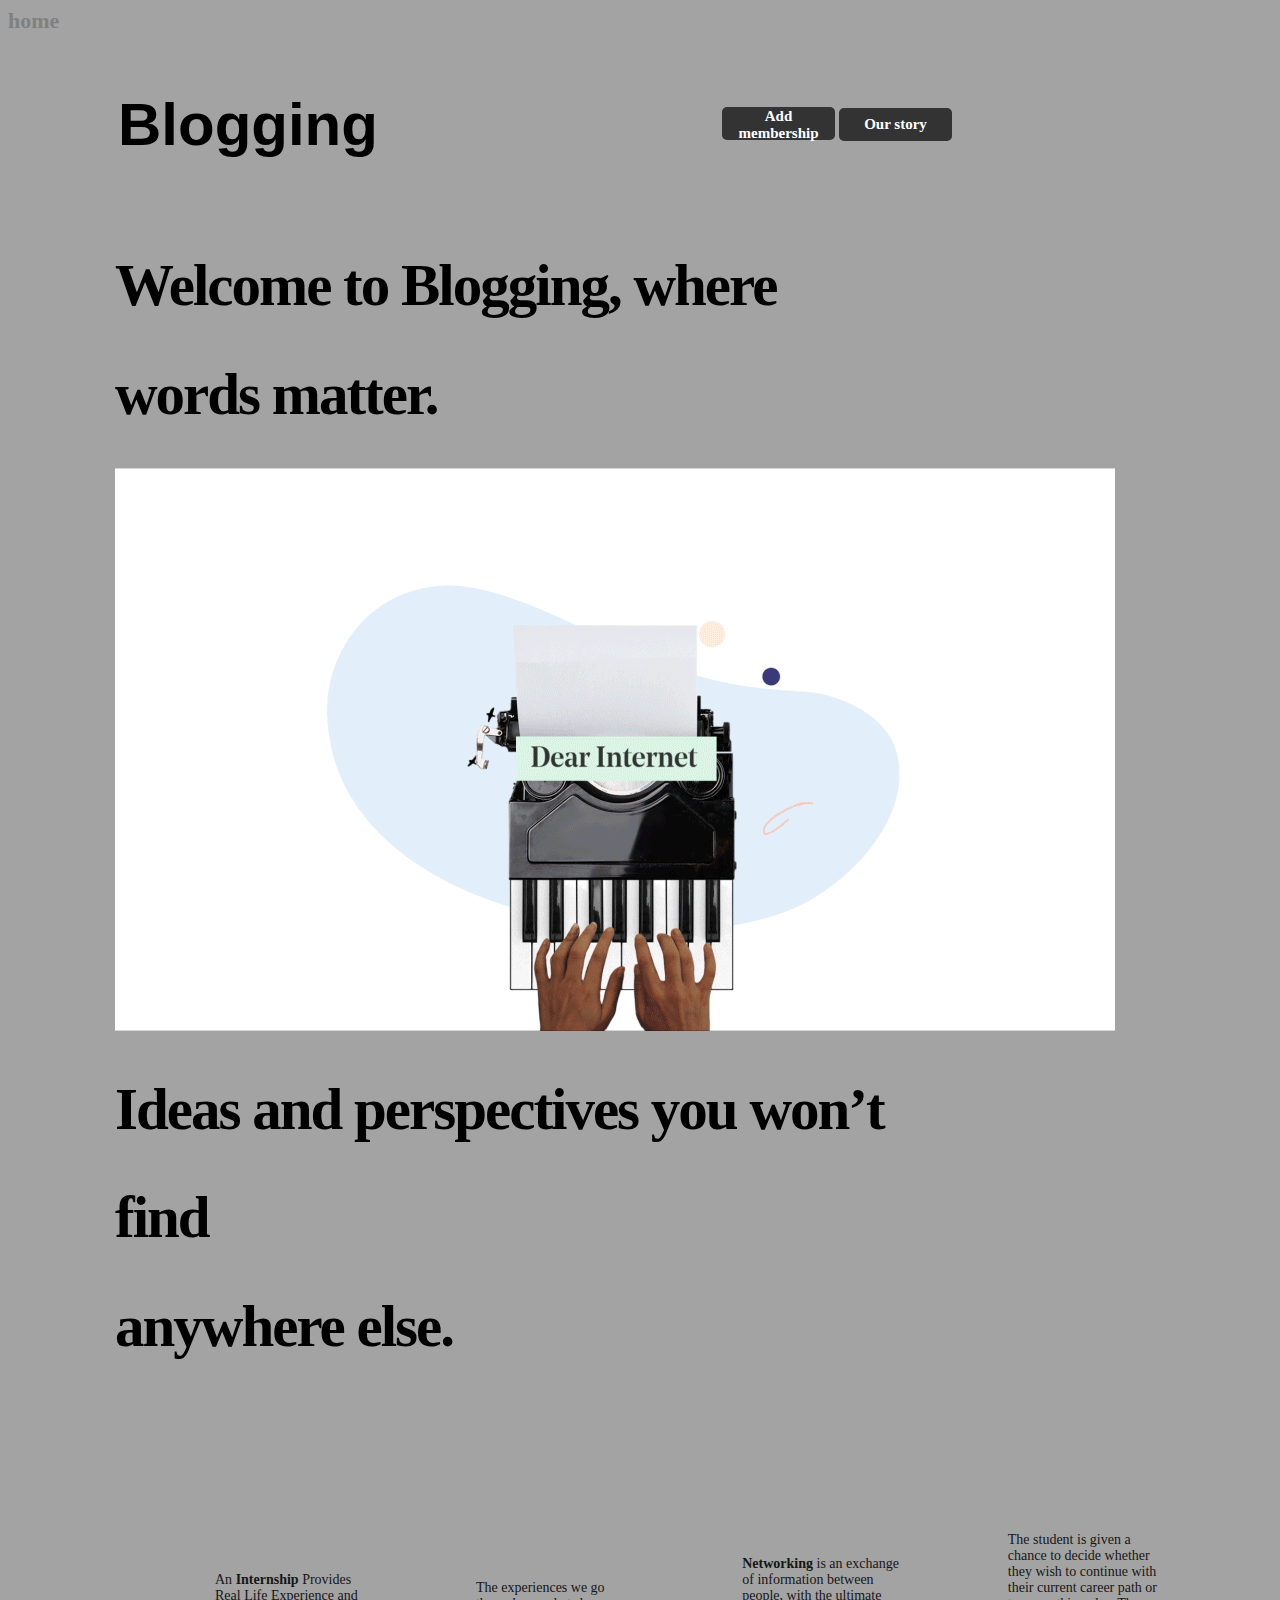
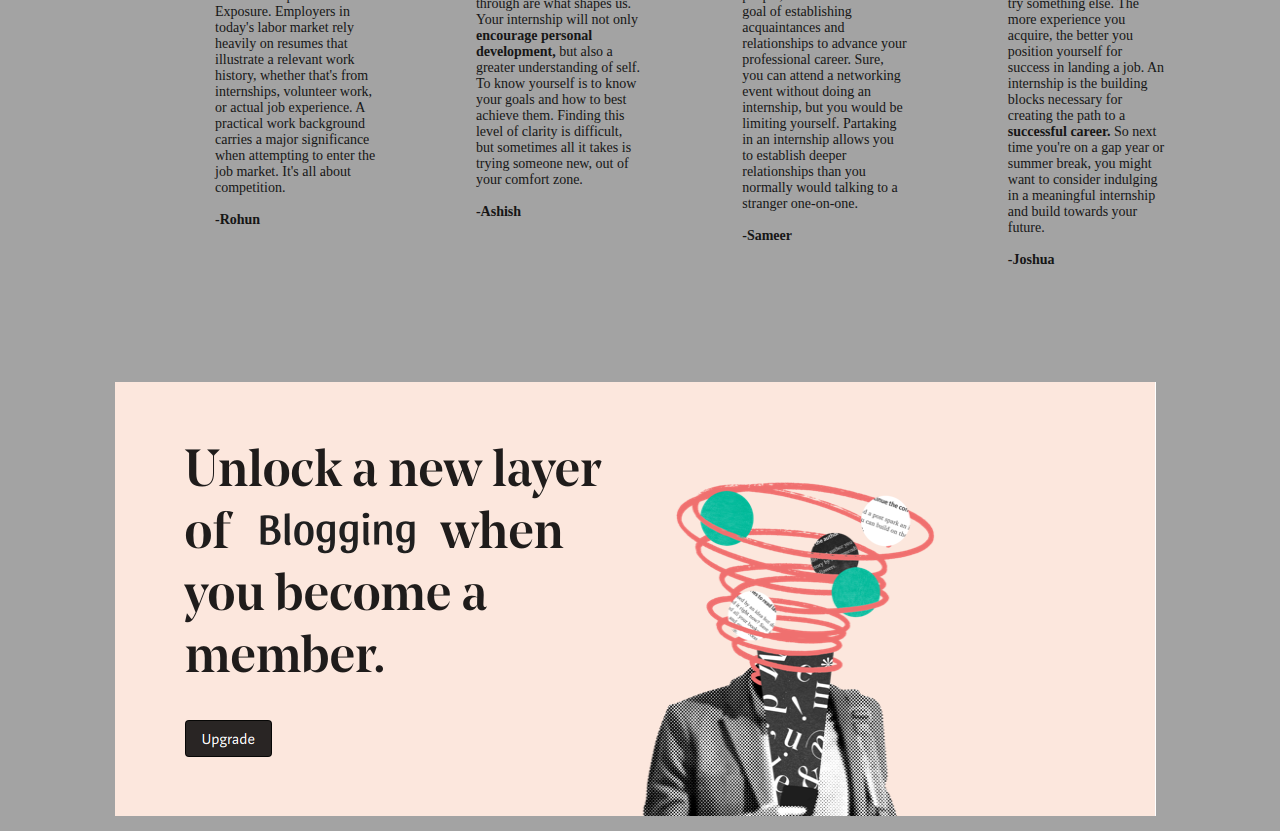
<file: Blogger/aboutus.html>
<!DOCTYPE html>
<html>
<head>
	<title>About us</title>
	<link rel="stylesheet" type="text/css" href="indexx.css">

	<style type="text/css">
		.aabb
		{
			letter-spacing: -2px;
    		font-family: Georgia, 'Times New Roman', Times, serif;
    		font-size: 59px;
    	}	

    	.p1
    	{
    		color:rgb(22, 22, 22);
    		content: open-quote;
    		font-size: 14px;
    	}

	</style>
</head>
<body>
<a class="bbb" href="index.html">home</a>
<br/>
	<table><tr>
		<td width="100px"></td>
		<td width="1150px">
			<table><tr>
				<td width="600px"><h2 style="font-size:60px; font-weight: bold; font-family: -apple-system, BlinkMacSystemFont, 'Segoe UI', Roboto, Oxygen, Ubuntu, Cantarell, 'Open Sans', 'Helvetica Neue', sans-serif;">Blogging</h2></td>
				<td> <button class="ABC"><a class="ABCD" href="#">Add membership</a> </button></td>
				<td> <button class="ABC"><a class="ABCD" href="#">Our story</a> </button></td>
			</tr></table>
			<h1 class="aabb">Welcome to Blogging, where</h1>
			<h1 class="aabb">words matter.</h1>
			<img src="abc.gif">

			<h1 class="aabb">Ideas and perspectives you won’t </h1>
			<h1 class="aabb">find</h1>
			<h1 class="aabb">anywhere else.</h1>

			<table border="0px" cellpadding="0px" cellspacing="100px"><tr>
				<td width="280"><p class="p1">
					An <b>Internship</b> Provides Real Life Experience and Exposure. Employers in today's labor market rely heavily on resumes that illustrate a relevant work history, whether that's from internships, volunteer work, or actual job experience. A practical work background carries a major significance when attempting to enter the job market. It's all about competition. 
<br/><br/>
<b>-Rohun</b></p></td>
<td width="280"> <p class="p1">
The experiences we go through are what shapes us. Your internship will not only <b> encourage personal development,</b> but also a greater understanding of self. To know yourself is to know your goals and how to best achieve them. Finding this level of clarity is difficult, but sometimes all it takes is trying someone new, out of your comfort zone. 
<br/><br/>
<b>-Ashish</b></p></td>
<td width="280"><p class="p1">
<b>Networking</b> is an exchange of information between people, with the ultimate goal of establishing acquaintances and relationships to advance your professional career. Sure, you can attend a networking event without doing an internship, but you would be limiting yourself. Partaking in an internship allows you to establish deeper relationships than you normally would talking to a stranger one-on-one. 
<br/><br/>
<b>-Sameer</b></p></td>
<td width="280"><p class="p1">
The student is given a chance to decide whether they wish to continue with their current career path or try something else. The more experience you acquire, the better you position yourself for success in landing a job. An internship is the building blocks necessary for creating the path to a <b>successful career. </b>So next time you're on a gap year or summer break, you might want to consider indulging in a meaningful internship and build towards your future. 
<br/><br/>
<b>-Joshua</b></p></td>
<br/>

</tr></table>
	<img src="unlock.png"/>	



		</td>
	</tr></table>
</body>
</html>
</file>
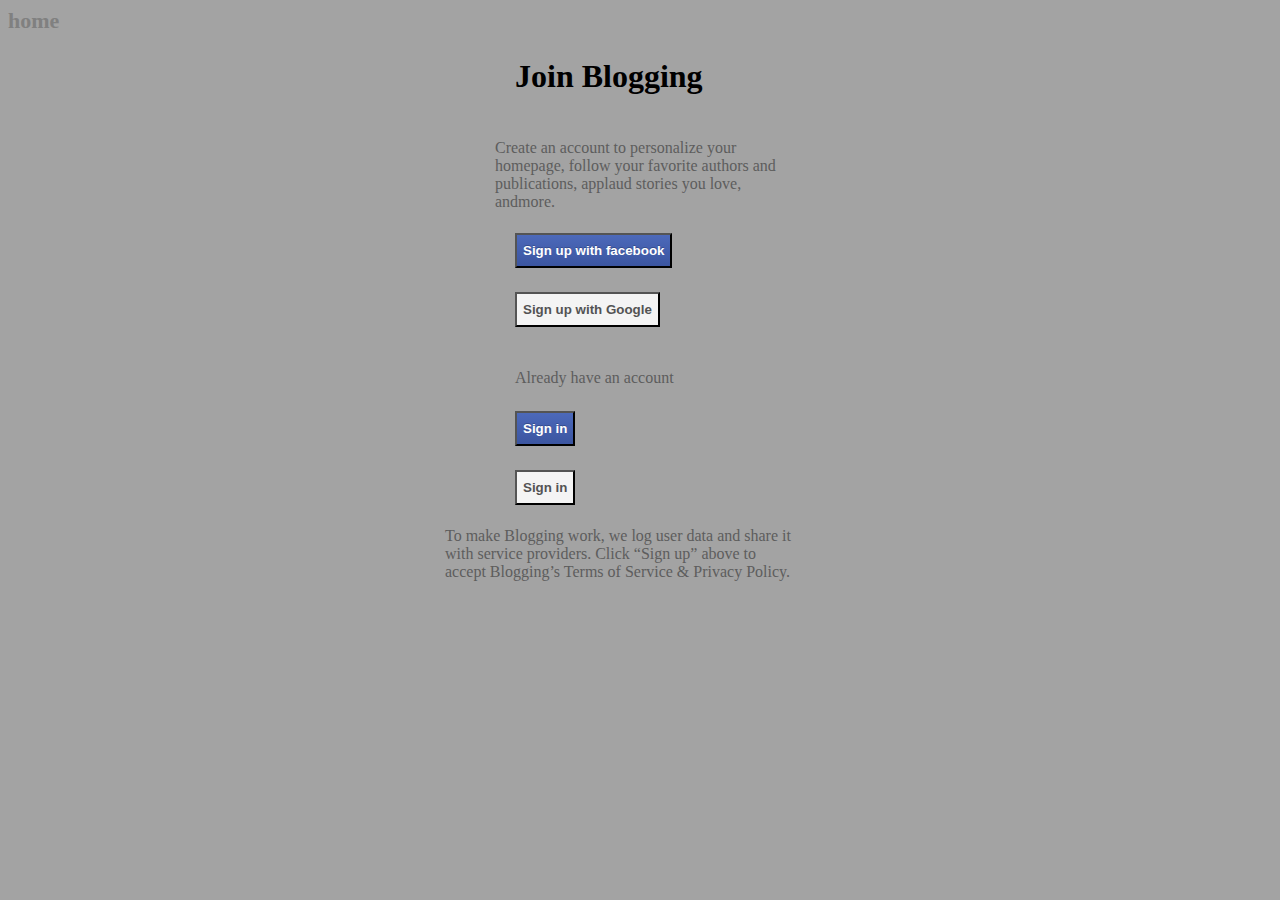
<file: Blogger/getstarted.html>
<!DOCTYPE html>
<html>
<head>
	<title>Join blogging</title>
	<link rel="stylesheet" type="text/css" href="indexx.css">
	<style type="text/css">
		.bbb:link{color:gray; text-decoration:none; font-size: 22px; font-weight: bold;}
		.bbb:visited{color:gray;text-decoration:none;font-size: 22px;font-weight: bold;}
		.bbb:hover{color:gray;text-decoration:none;font-size: 22px;font-weight: bold;}
		.bbb:active{color:gray;text-decoration:none;font-size: 22px;font-weight: bold;}


.facebook 
{
    background-color: #4C69BA;
    background-image: linear-gradient(#4C69BA, #3B55A0);
    text-shadow: 0 -1px 0 #354C8C;
    display: table;
    margin: 0 auto;
    font-weight: bold;
    height: 35px;
    cursor: pointer;
}
.facebook:hover{height: 40px;}
.google
{
    /* font-family: "Roboto", Roboto, arial, sans-serif; */
    background: rgba(255, 255, 255, 0.884);
    margin: 0 auto;
    color: rgb(83, 83, 83);
    font-weight: bold;
    height: 35px;
    cursor: pointer;
}

.google:hover{height: 40px;}
	</style>
</head>

<body>
	
	<a class="bbb" href="index.html">home</a>
		<table><tr>
			<td width="500px"></td>
			<TD><h1>Join Blogging</h1>	</TD>
		</tr></table>
		<table><tr>
			<td width="480px"></td>
			<td width="300px"> <a class="aaaa" href="#"><p>Create an account to personalize your homepage, follow your favorite authors and publications, applaud stories you love, andmore.</p></a></td>
		</tr></table>

		<table><tr> 
			<td width="500px"></td>
			<td><button class="facebook">Sign up with facebook</button></td>

		</tr></table>
		<br/>
		<table><tr> 
			<td width="500px"></td>
			<td><button class="google">Sign up with Google</button></td>

		</tr></table>
		<br/><br/>
		<table><tr> 
			<td width="500px"></td>
			<td><a class="aaaa" href="#">Already have an account</a></td>

		</tr></table>
		<br/>
		<table><tr>
			<td width="500px"></td>
			<td><button class="facebook">Sign in</button></td>			

		</tr></table>
		<br/>
		<table><tr> 
			<td width="500px"></td>
			<td ><button class="google">Sign in</button></td>

		</tr></table>

		 <table><tr>
			<td width="430px"></td>
			<td width="350px"> <a class="aaaa" href="#"><p>To make Blogging work, we log user data and share it with 
			service providers. Click “Sign up” above to accept Blogging’s 
			Terms of Service & Privacy Policy.</p></a></td>
		</tr></table>


</body>
</html>
</file>
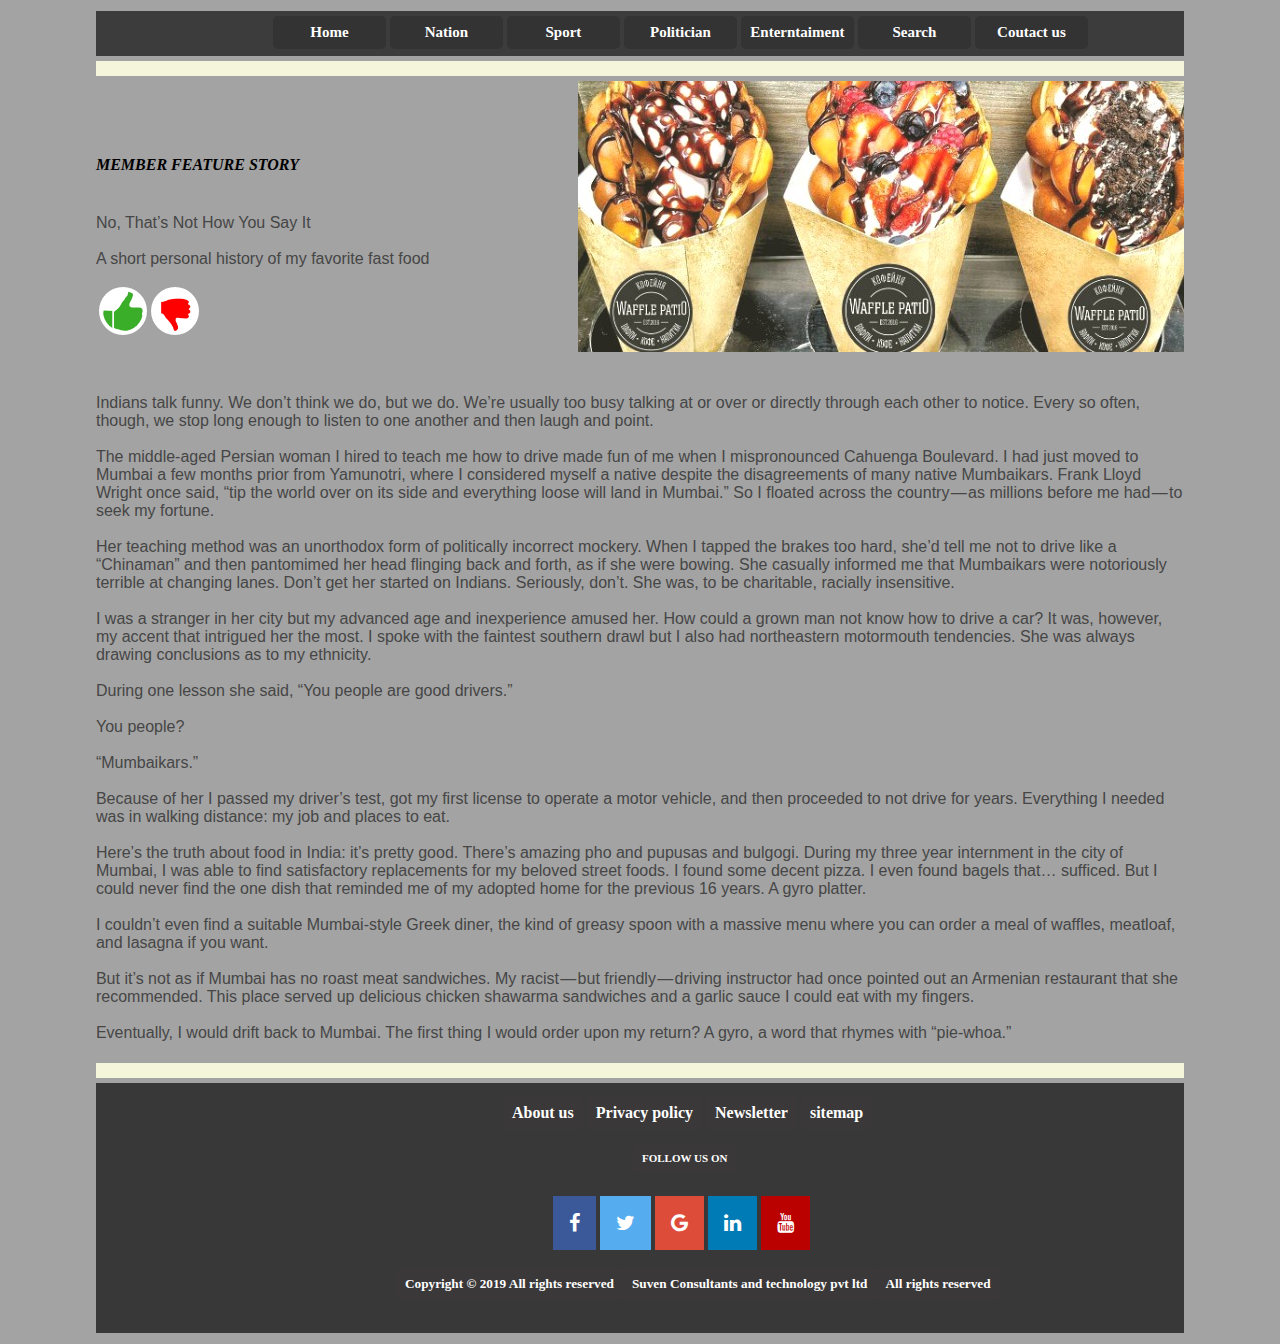
<file: Blogger/readmore.html>
<!DOCTYPE html>
<html>
<head>
	<title>blgging</title>
	<link rel="stylesheet" type="text/css" href="indexx.css">
	<style type="text/css">
		
	.abb
		{
			cursor: pointer;
			font-family: Impact, Haettenschweiler, 'Arial Narrow Bold', sans-serif;
			color: rgb(70, 70, 70);
   		}
	</style>
</head>
<body>
	<table><tr>
			<td style="width:100px;"></td>
			<td style="width: 1150px;">
				<div style="height:45px; background-color:rgb(60, 60, 60); color: beige; ">
					<table>
					<tr></tr>
					<tr>
						<td style="width:170px;"></td>
						<td > <button class="ABC"><a class="ABCD" href="index.html">Home</a> </button> </td>
						<td > <button class="ABC"><a class="ABCD" href="#">Nation</a> </button> </td>
						<td > <button class="ABC"><a class="ABCD" href="#">Sport</a> </button> </td>
						<td > <button class="ABC"><a class="ABCD" href="#">Politician</a> </button> </td>
						<td > <button class="ABC"><a class="ABCD" href="#">Enterntaiment</a> </button> </td>
						<td > <button class="ABC"><a class="ABCD" href="#">Search</a> </button> </td>
						<td > <button class="ABC"><a class="ABCD" href="#">Coutact us</a> </button> </td>
					</tr></table>
				</div>

				<div style="height:5px; "></div>
				<div style="height:15px; background-color:beige;"></div>
				<div style="height:5px; "></div>


				<img align="right" src="a1234.png"/>
				<br/><br/><br/>
				<h4 style="cursor: pointer;font-style: italic;">MEMBER FEATURE STORY</h4>

				<p class="abb">
					<br/>
					No, That’s Not How You Say It<br/><br/>

					A short personal history of my favorite fast food<br/></p>
					<table><tr>
						<td><img style="width: 40px;height: 40px;border-radius: 100%;padding: 4px;background-color: white;cursor: pointer;" src="like.png"></td>
						<td><img style="width: 40px;height: 40px;border-radius: 100%;padding: 4px;background-color: white;cursor: pointer;"src="dislike.png"></td>
					</tr> </table>
<br/><br/>
<p class="abb">
					Indians talk funny. We don’t think we do, but we do. We’re usually too busy talking at or over or directly through each other to notice. Every so often, though, we stop long enough to listen to one another and then laugh and point.
<br/><br/>
The middle-aged Persian woman I hired to teach me how to drive made fun of me when I mispronounced Cahuenga Boulevard. I had just moved to Mumbai a few months prior from Yamunotri, where I considered myself a native despite the disagreements of many native Mumbaikars. Frank Lloyd Wright once said, “tip the world over on its side and everything loose will land in Mumbai.” So I floated across the country — as millions before me had — to seek my fortune.
<br/><br/>
Her teaching method was an unorthodox form of politically incorrect mockery. When I tapped the brakes too hard, she’d tell me not to drive like a “Chinaman” and then pantomimed her head flinging back and forth, as if she were bowing. She casually informed me that Mumbaikars were notoriously terrible at changing lanes. Don’t get her started on Indians. Seriously, don’t. She was, to be charitable, racially insensitive.
<br/><br/>
I was a stranger in her city but my advanced age and inexperience amused her. How could a grown man not know how to drive a car? It was, however, my accent that intrigued her the most. I spoke with the faintest southern drawl but I also had northeastern motormouth tendencies. She was always drawing conclusions as to my ethnicity.
<br/><br/>
During one lesson she said, “You people are good drivers.”
<br/><br/>
You people?
<br/><br/>
“Mumbaikars.”
<br/><br/>
Because of her I passed my driver’s test, got my first license to operate a motor vehicle, and then proceeded to not drive for years. Everything I needed was in walking distance: my job and places to eat.
<br/><br/>
Here’s the truth about food in India: it’s pretty good. There’s amazing pho and pupusas and bulgogi. During my three year internment in the city of Mumbai, I was able to find satisfactory replacements for my beloved street foods. I found some decent pizza. I even found bagels that… sufficed. But I could never find the one dish that reminded me of my adopted home for the previous 16 years. A gyro platter.
<br/><br/>
I couldn’t even find a suitable Mumbai-style Greek diner, the kind of greasy spoon with a massive menu where you can order a meal of waffles, meatloaf, and lasagna if you want.
<br/><br/>
But it’s not as if Mumbai has no roast meat sandwiches. My racist — but friendly — driving instructor had once pointed out an Armenian restaurant that she recommended. This place served up delicious chicken shawarma sandwiches and a garlic sauce I could eat with my fingers.
<br/><br/>
Eventually, I would drift back to Mumbai. The first thing I would order upon my return? A gyro, a word that rhymes with “pie-whoa.”</p>

<div style="height:5px; "></div>
				<div style="height:15px; background-color:beige;"></div>
				<div style="height:5px; "></div>

				<div style="height: 250px; background-color: rgb(56, 56, 56);; color: white;">
					<br/>
					<table><tr>
						<td width="400px"></td>
						<td><a class="aaaaa" href="#"> About us </a></td>
						<td><a class="aaaaa" href="#">Privacy policy</a></td>
						<td><a class="aaaaa" href="#">Newsletter</a></td>
						<td><a class="aaaaa" href="#">sitemap</a></td>

					</tr></table>
	
					<table><tr>
						<td width="530px"></td>
						<td><h5><a class="aaaaaa" href="#">FOLLOW US ON</a></h5></td>
					</tr></table><br/>
					<table><tr>
						<link rel="stylesheet" href="https://cdnjs.cloudflare.com/ajax/libs/font-awesome/4.7.0/css/font-awesome.min.css">

						<!-- The social media icon bar -->
					<td width="450px"></td>
					<td width="550px">
						<div class="icon-bar">
						  <a href="#" class="facebook"><i style="border-radius: 50%;" class="fa fa-facebook"></i></a> 
						  <a href="#" class="twitter"><i class="fa fa-twitter"></i></a> 
						  <a href="#" class="google"><i class="fa fa-google"></i></a> 
						  <a href="#" class="linkedin"><i class="fa fa-linkedin"></i></a>
						  <a href="#" class="youtube"><i class="fa fa-youtube"></i></a> 
						</div>
					</td>
					
					</tr></table>
					<br/>					<br/>

					<table border="0px" cellspacing="0px" cellpadding="0px"><tr>
						<td width="300px"></td>
						<th><a class="aaaaaa"  href="#">Copyright © 2019 All rights reserved</a></th>
						<th><a class="bb" href="#">Suven Consultants and technology pvt ltd</a></th>
						<th><a class="aaaaaa"  href="#">All rights reserved</a></th>
					</tr></table>

				
					
				</div>
			</td>
			<td style="width:100px;"></td>
	</tr></table>


</body>
</html>
</file>
<file: Blogger/indexx.css>
body
{
  background-color: rgb(163, 163, 163);
}


.ABCD:link{color:white; text-decoration:none;}
.ABCD:visited{color:white;text-decoration:none;}
.ABCD:hover{color:aqua;text-decoration:none;}
.ABCD:active{color:white;text-decoration:none;}

  .bbb:link{color:gray; text-decoration:none; font-size: 22px; font-weight: bold;}
    .bbb:visited{color:gray;text-decoration:none;font-size: 22px;font-weight: bold;}
    .bbb:hover{color:gray;text-decoration:none;font-size: 22px;font-weight: bold;}
    .bbb:active{color:gray;text-decoration:none;font-size: 22px;font-weight: bold;}

.ABC
{
    border-radius: 5px;
    width: 113px;
    height: 33px;
    font-family: Roboto Condensed;
    font-size: 15px;
    font-weight: bold;
    color: beige;
    background-color:#333 ;
    border: black;

}


.aa:link{color:rgb(93, 93, 93);; text-decoration:none;}
.aa:visited{color:rgb(93, 93, 93);;text-decoration:none;}
.aa:hover{color:rgb(93, 93, 93);;text-decoration:none;}
.aa:active{color:rgb(93, 93, 93);;text-decoration:none;}

.aaa:link{color:black; text-decoration:none; font-style: italic; }
.aaa:visited{color:black; text-decoration:none;font-style: italic;}
.aaa:hover{color:aqua; text-decoration:none;font-style: italic;}
.aaa:active{color:black; text-decoration:none;font-style: italic;}

.aaaaaa:link{color:white; text-decoration:none;  }
.aaaaaa:visited{color:white; text-decoration:none;}
.aaaaaa:hover{color:white; text-decoration:none;}
.aaaaaa:active{color:white; text-decoration:none;}

.aaaa:link{color:black; text-decoration:none; font-family: Georgia, Times, Times New Roman, serif; font-weight: normal; color: rgb(93, 93, 93); }
.aaaa:visited{color:black; text-decoration:none; font-family: Georgia, Times, Times New Roman, serif; font-weight: normal; color: rgb(93, 93, 93); }
.aaaa:hover{color:black; text-decoration:none; font-family: Georgia, Times, Times New Roman, serif; font-weight: normal; color: rgb(93, 93, 93); }
.aaaa:active{color:black; text-decoration:none; font-family: Georgia, Times, Times New Roman, serif; font-weight: normal; color: rgb(93, 93, 93); }

.aaaaa:link{color: inherit; text-decoration: none; background-color: rgb(58, 56, 56);padding: 9px;font-weight: bold; border-radius: 4px; margin-top: 1px;}
.aaaaa:visited{color: inherit; text-decoration: none; background-color: rgb(58, 56, 56);padding: 9px;font-weight: bold; border-radius: 4px; margin-top: 1px;}
.aaaaa:hover{color: aqua; text-decoration: none; background-color: rgb(58, 56, 56);padding: 9px;font-weight: bold; border-radius: 4px; margin-top: 1px;}
.aaaaa:active{color: inherit; text-decoration: none; background-color: rgb(58, 56, 56);padding: 9px;font-weight: bold; border-radius: 4px; margin-top: 1px;}

.aaaaaa:link{color: inherit; font-size: 0.83em; text-decoration: none; background-color: rgb(58, 56, 56);padding: 9px;font-weight: bold;border-radius: 4px;margin-top: 1px;  }
.aaaaaa:visited{color: inherit; font-size: 0.83em;text-decoration: none; background-color: rgb(58, 56, 56);padding: 9px;font-weight: bold;border-radius: 4px;margin-top: 1px;}
.aaaaaa:hover{color: inherit; font-size: 0.83em;text-decoration: none; background-color: rgb(58, 56, 56);padding: 9px;font-weight: bold;border-radius: 4px;margin-top: 1px;}
.aaaaaa:active{color: inherit;font-size: 0.83em; text-decoration: none; background-color: rgb(58, 56, 56);padding: 9px;font-weight: bold;border-radius: 4px;margin-top: 1px;}

.bb:link{color: inherit; font-size: 0.83em; text-decoration: none; background-color: rgb(58, 56, 56);padding: 9px;font-weight: bold;border-radius: 4px;margin-top: 1px;  }
.bb:visited{color: inherit; font-size: 0.83em;text-decoration: none; background-color: rgb(58, 56, 56);padding: 9px;font-weight: bold;border-radius: 4px;margin-top: 1px;}
.bb:hover{color: aqua; font-size: 0.83em;text-decoration: none; background-color: rgb(58, 56, 56);padding: 9px;font-weight: bold;border-radius: 4px;margin-top: 1px;}
.bb:active{color: inherit;font-size: 0.83em; text-decoration: none; background-color: rgb(58, 56, 56);padding: 9px;font-weight: bold;border-radius: 4px;margin-top: 1px;}





/* Style the icon bar links */
.icon-bar a {
  padding: 16px;
  color: white;
  font-size: 20px;
}

/* Style the social media icons with color, if you want */
.icon-bar a:hover {
  background-color: #000;
}

.facebook {
  background: #3B5998;
  color: white;
}

.twitter {
  background: #55ACEE;
  color: white;
}

.google {
  background: #dd4b39;
  color: white;
}

.linkedin {
  background: #007bb5;
  color: white;
}

.youtube {
  background: #bb0000;
  color: white;
}
</file>
